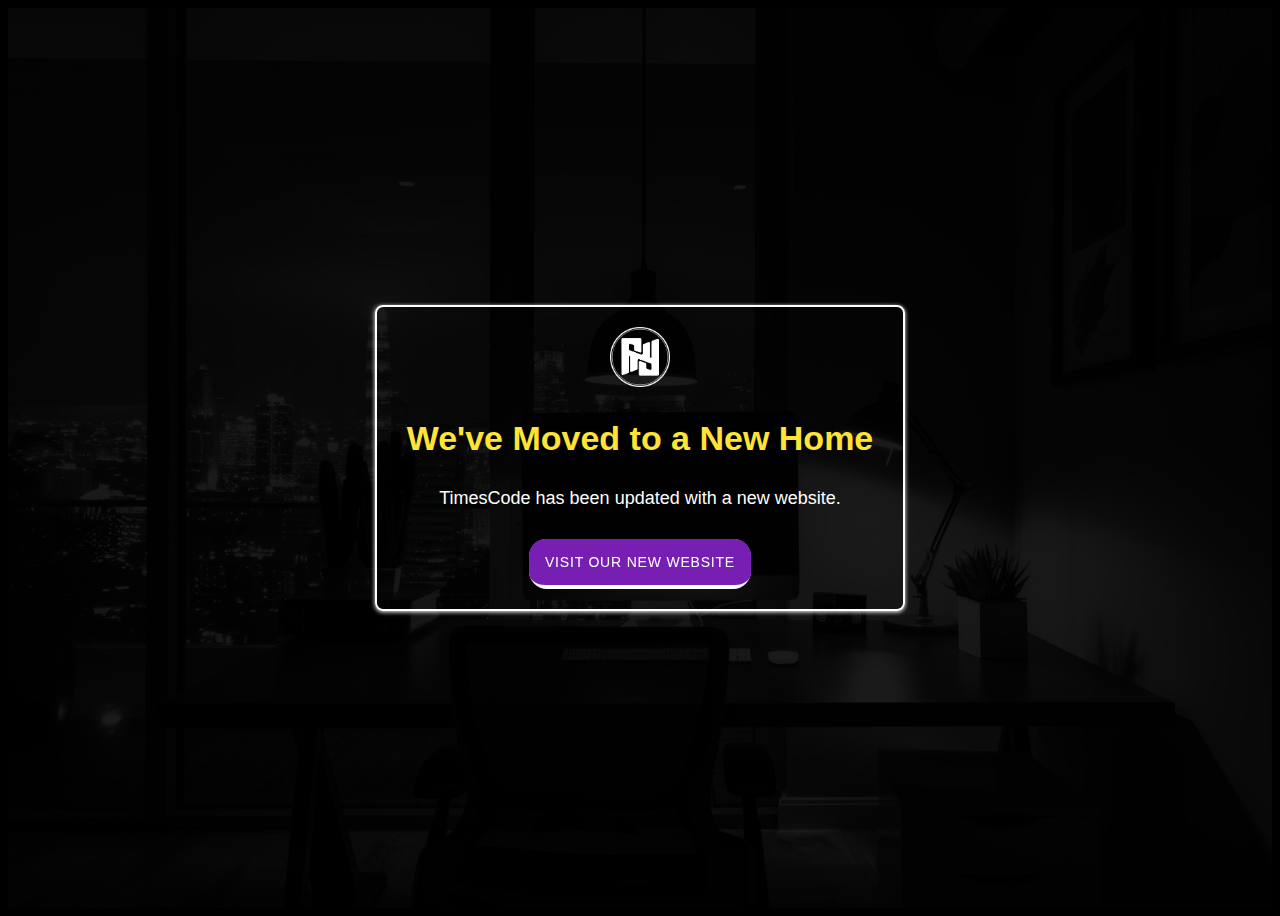
<file: index.html>
<!DOCTYPE html>
<html lang="en">

<head>
  <meta charset="utf-8">
  <meta content="width=device-width, initial-scale=1.0" name="viewport">
  <title>TimesCode Old</title>
  <meta name="description" content="">
  <meta name="keywords" content="">

  <link href="assets/img/TIMESCODECIRCLE_BLACK.png" rel="icon">

  <!-- Fonts -->
  <link href="https://fonts.googleapis.com" rel="preconnect">
  <link href="https://fonts.gstatic.com" rel="preconnect" crossorigin>
  <link href="https://fonts.googleapis.com/css2?family=Roboto:ital,wght@0,100;0,300;0,400;0,500;0,700;0,900;1,100;1,300;1,400;1,500;1,700;1,900&family=Poppins:ital,wght@0,100;0,200;0,300;0,400;0,500;0,600;0,700;0,800;0,900;1,100;1,200;1,300;1,400;1,500;1,600;1,700;1,800;1,900&family=Raleway:ital,wght@0,100;0,200;0,300;0,400;0,500;0,600;0,700;0,800;0,900;1,100;1,200;1,300;1,400;1,500;1,600;1,700;1,800;1,900&display=swap" rel="stylesheet">

  <style>
    body {
      background-color: black;
      font-family: Arial, Helvetica, sans-serif;
    }

    .hero-section {
      position: relative;
      width: 100%;
      height: 100vh;
      display: flex;
      justify-content: center;
      align-items: center;
      box-sizing: border-box;
    }

    .hero-section::before {
      content: "";
      position: absolute;
      top: 0;
      left: 0;
      width: 100%;
      height: 100%;
      background-image: url(assets/img/hero-bg.jpg);
      background-size: cover;
      background-position: center;
      background-repeat: no-repeat;
      opacity: 0.1;
      z-index: -1;
    }

    .hero-section h2 {
      color: rgb(255, 228, 53);
      font-size: 34px;
    }

    .hero-section h5 {
      color: white;
      font-weight: 500;
      font-size: 18px;
    }

    .hero-section img {
      width: 60px;
    }

    .card {
      width: fit-content;
      height: fit-content;
      border: 2px solid white;
      text-align: center;
      padding: 20px 30px;
      border-radius: 8px;
      box-shadow: rgba(255, 255, 255, 1) 0px 1px 4px;
    }

    .button-19 {
      appearance: button;
      background-color: rgb(255, 255, 255);
      border: solid transparent;
      border-radius: 18px;
      border-width: 0 0 4px;
      box-sizing: border-box;
      color: #ffffff;
      cursor: pointer;
      display: inline-block;
      font-family: din-round, sans-serif;
      font-size: 14px;
      font-weight: 500;
      letter-spacing: .8px;
      line-height: 20px;
      margin: 0;
      outline: none;
      overflow: visible;
      padding: 13px 16px;
      text-align: center;
      text-transform: uppercase;
      touch-action: manipulation;
      transform: translateZ(0);
      transition: filter .2s;
      user-select: none;
      -webkit-user-select: none;
      vertical-align: middle;
      white-space: nowrap;
      width: fit-content;
    }

    .button-19:after {
      background-clip: padding-box;
      background-color: #781fb3;
      border: solid transparent;
      border-radius: 16px;
      border-width: 0 0 4px;
      bottom: -4px;
      content: "";
      left: 0;
      position: absolute;
      right: 0;
      top: 0;
      z-index: -1;
    }

    .button-19,
    .button-19:focus {
      user-select: auto;
    }

    .button-19:hover:not(:disabled) {
      filter: brightness(1.1);
      -webkit-filter: brightness(1.1);
    }

    .button-19:disabled {
      cursor: auto;
    }

    .button-19:active {
      border-width: 4px 0 0;
      background: none;
    }
    
    @media screen and (min-width: 320px) and (max-width: 460px) {
  .hero-section h2 {
    font-size: 18px;
  }

  .hero-section h5 {
    font-weight: 500;
    font-size: 16px;
    line-height: 24px;
  }
  .button-19{
    font-size: 12px ;
    padding: 8px 20px;
  }
  .hero-section{
    padding: 8px;
    box-sizing: border-box;
  }
  .card{
    padding: 40px 20px ;
    text-align: center;
  }
}
@media screen and (min-width: 460px) and (max-width: 900px) {
  .hero-section h2 {
    font-size: 26px;
  }

  .hero-section h5 {
    font-weight: 500;
    font-size: 16px;
    line-height: 20px;
  }
  .button-19{
    font-size: 14px ;
    padding: 8px 20px;
  
  }
  .hero-section{
    padding: 8px;
    box-sizing: border-box;
  }
}
  </style>
</head>

<body>
  <section class="hero-section">
    <div class="card">
      <img src="assets/img/TIMESCODECIRCLE_WHITE.png" alt="">
      <h2>We've Moved to a New Home</h2>
      <h5>TimesCode has been updated with a new website.</h5>
      <a href="https://www.timescode.in/"><button class="button-19">VISIT OUR NEW WEBSITE</button></a>
    </div>
  </section>

</html>
</file>
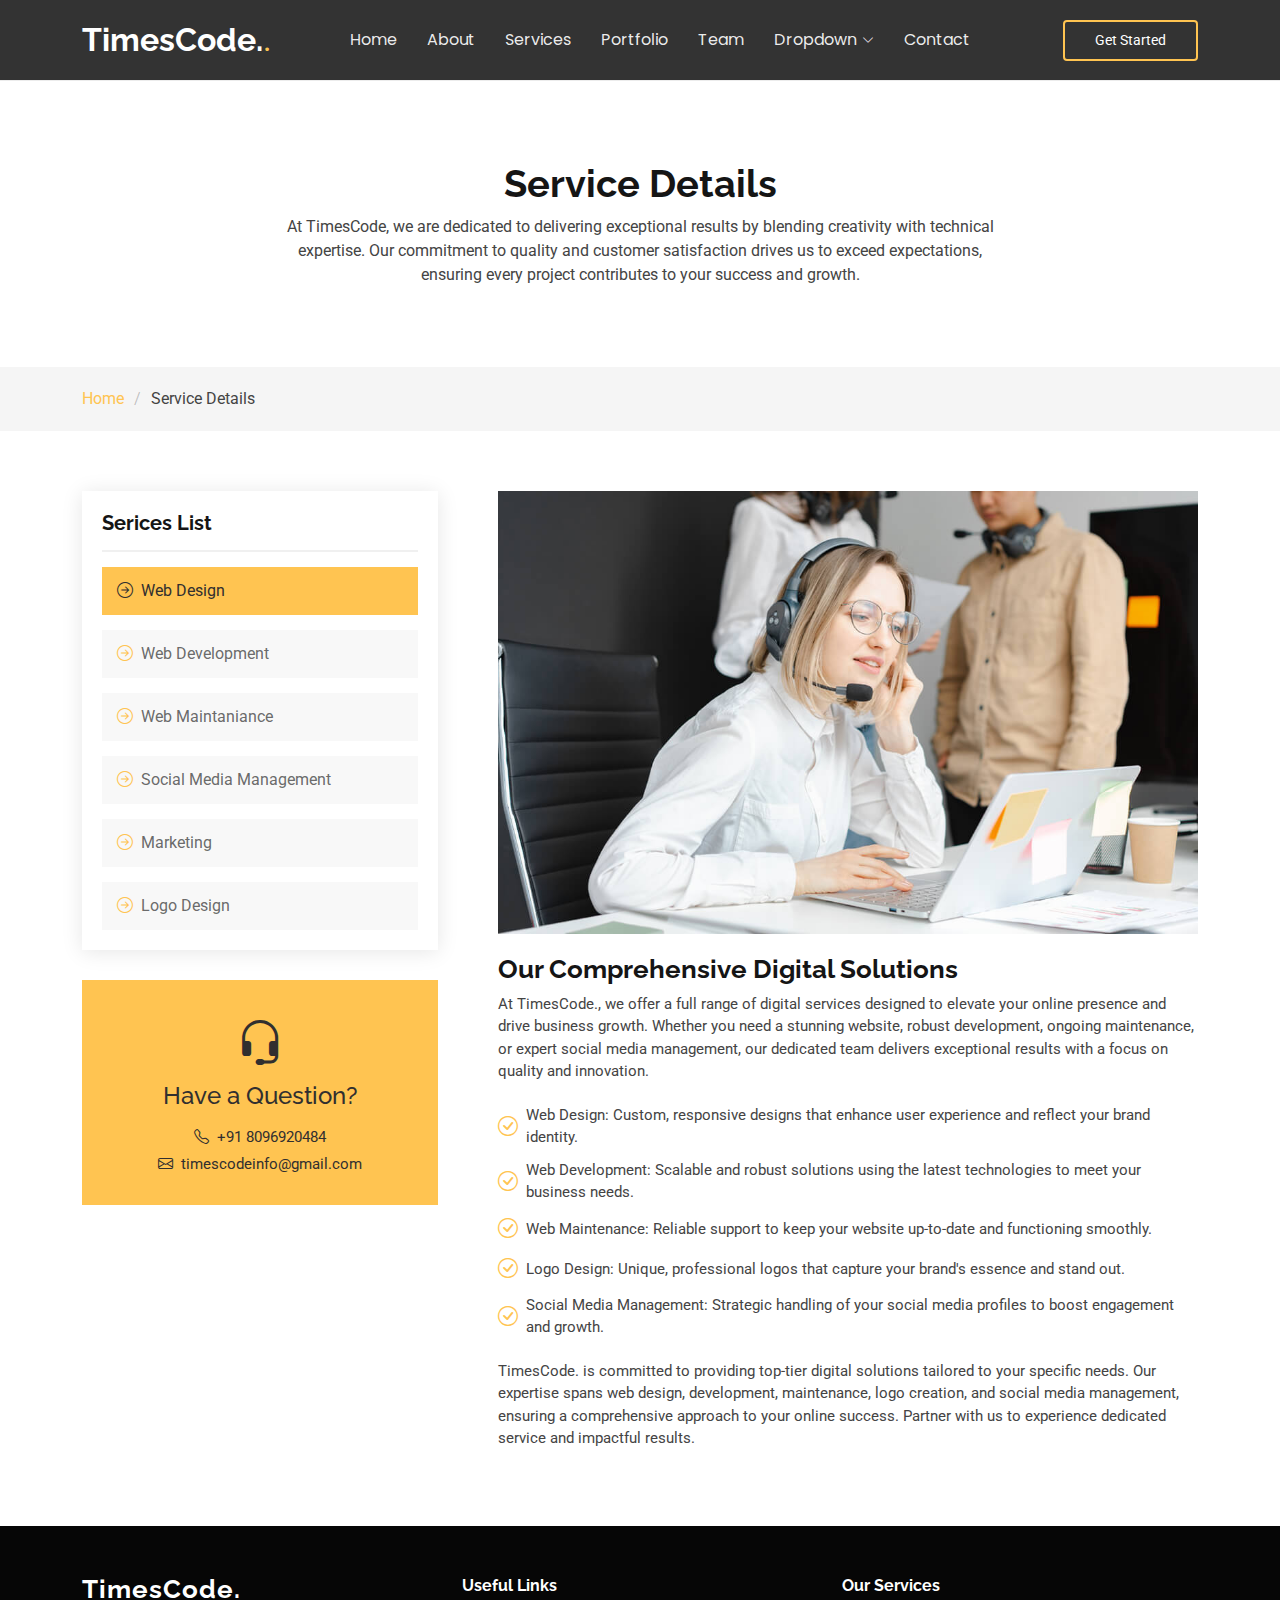
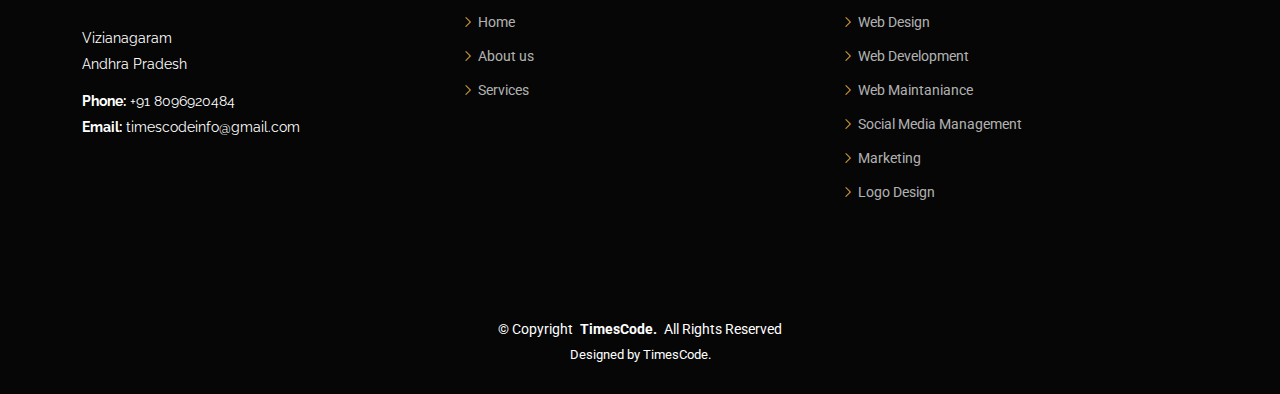
<file: service-details.html>
<!DOCTYPE html>
<html lang="en">

<head>
  <meta charset="utf-8">
  <meta content="width=device-width, initial-scale=1.0" name="viewport">
  <title>TimesCode. Services</title>
  <meta name="description" content="">
  <meta name="keywords" content="">

  <!-- Favicons -->
  <link href="assets/img/TimesCode.CIRCLE_BLACK.png" rel="icon">

  <!-- Fonts -->
  <link href="https://fonts.googleapis.com" rel="preconnect">
  <link href="https://fonts.gstatic.com" rel="preconnect" crossorigin>
  <link href="https://fonts.googleapis.com/css2?family=Roboto:ital,wght@0,100;0,300;0,400;0,500;0,700;0,900;1,100;1,300;1,400;1,500;1,700;1,900&family=Poppins:ital,wght@0,100;0,200;0,300;0,400;0,500;0,600;0,700;0,800;0,900;1,100;1,200;1,300;1,400;1,500;1,600;1,700;1,800;1,900&family=Raleway:ital,wght@0,100;0,200;0,300;0,400;0,500;0,600;0,700;0,800;0,900;1,100;1,200;1,300;1,400;1,500;1,600;1,700;1,800;1,900&display=swap" rel="stylesheet">

  <!-- Vendor CSS Files -->
  <link href="assets/vendor/bootstrap/css/bootstrap.min.css" rel="stylesheet">
  <link href="assets/vendor/bootstrap-icons/bootstrap-icons.css" rel="stylesheet">
  <link href="assets/vendor/aos/aos.css" rel="stylesheet">
  <link href="assets/vendor/swiper/swiper-bundle.min.css" rel="stylesheet">
  <link href="assets/vendor/glightbox/css/glightbox.min.css" rel="stylesheet">

  <!-- Main CSS File -->
  <link href="assets/css/main.css" rel="stylesheet">

  <!-- =======================================================
  * Template Name: Gp
  * Template URL: https://bootstrapmade.com/gp-free-multipurpose-html-bootstrap-template/
  * Updated: Aug 15 2024 with Bootstrap v5.3.3
  * Author: BootstrapMade.com
  * License: https://bootstrapmade.com/license/
  ======================================================== -->
</head>

<body class="service-details-page">

  <header id="header" class="header d-flex align-items-center position-relative">
    <div class="container-fluid container-xl position-relative d-flex align-items-center justify-content-between">

      <a href="index.html" class="logo d-flex align-items-center me-auto me-lg-0">
        <!-- Uncomment the line below if you also wish to use an image logo -->
        <!-- <img src="assets/img/logo.png" alt=""> -->
        <h1 class="sitename">TimesCode.</h1>
        <span>.</span>
      </a>

      <nav id="navmenu" class="navmenu">
        <ul>
          <li><a href="#hero">Home<br></a></li>
          <li><a href="#about">About</a></li>
          <li><a href="#services">Services</a></li>
          <li><a href="#portfolio">Portfolio</a></li>
          <li><a href="#team">Team</a></li>
          <li class="dropdown"><a href="#"><span>Dropdown</span> <i class="bi bi-chevron-down toggle-dropdown"></i></a>
            <ul>
              <li><a href="#">Dropdown 1</a></li>
              <li class="dropdown"><a href="#"><span>Deep Dropdown</span> <i class="bi bi-chevron-down toggle-dropdown"></i></a>
                <ul>
                  <li><a href="#">Deep Dropdown 1</a></li>
                  <li><a href="#">Deep Dropdown 2</a></li>
                  <li><a href="#">Deep Dropdown 3</a></li>
                  <li><a href="#">Deep Dropdown 4</a></li>
                  <li><a href="#">Deep Dropdown 5</a></li>
                </ul>
              </li>
              <li><a href="#">Dropdown 2</a></li>
              <li><a href="#">Dropdown 3</a></li>
              <li><a href="#">Dropdown 4</a></li>
            </ul>
          </li>
          <li><a href="#contact">Contact</a></li>
        </ul>
        <i class="mobile-nav-toggle d-xl-none bi bi-list"></i>
      </nav>

      <a class="btn-getstarted" href="index.html#about">Get Started</a>

    </div>
  </header>

  <main class="main">

    <!-- Page Title -->
    <div class="page-title" data-aos="fade">
      <div class="heading">
        <div class="container">
          <div class="row d-flex justify-content-center text-center">
            <div class="col-lg-8">
              <h1>Service Details</h1>
              <p class="mb-0">At TimesCode, we are dedicated to delivering exceptional results by blending creativity with technical expertise. Our commitment to quality and customer satisfaction drives us to exceed expectations, ensuring every project contributes to your success and growth.</p>
            </div>
          </div>
        </div>
      </div>
      <nav class="breadcrumbs">
        <div class="container">
          <ol>
            <li><a href="index.html">Home</a></li>
            <li class="current">Service Details</li>
          </ol>
        </div>
      </nav>
    </div><!-- End Page Title -->

    <!-- Service Details Section -->
    <section id="service-details" class="service-details section">

      <div class="container">

        <div class="row gy-5">

          <div class="col-lg-4" data-aos="fade-up" data-aos-delay="100">

            <div class="service-box">
              <h4>Serices List</h4>
              <div class="services-list">
                <a href="#" class="active"><i class="bi bi-arrow-right-circle"></i><span>Web Design</span></a>
                <a href="#"><i class="bi bi-arrow-right-circle"></i><span>Web Development</span></a>
                <a href="#"><i class="bi bi-arrow-right-circle"></i><span>Web Maintaniance</span></a>
                <a href="#"><i class="bi bi-arrow-right-circle"></i><span>Social Media Management</span></a>
                <a href="#"><i class="bi bi-arrow-right-circle"></i><span>Marketing</span></a>
                <a href="#"><i class="bi bi-arrow-right-circle"></i><span>Logo Design</span></a>
              </div>
            </div><!-- End Services List -->

            <!-- <div class="service-box">
              <h4>Download Catalog</h4>
              <div class="download-catalog">
                <a href="#"><i class="bi bi-filetype-pdf"></i><span>Catalog PDF</span></a>
                <a href="#"><i class="bi bi-file-earmark-word"></i><span>Catalog DOC</span></a>
              </div>
            </div> -->
            <!-- End Services List -->

            <div class="help-box d-flex flex-column justify-content-center align-items-center">
              <i class="bi bi-headset help-icon"></i>
              <h4>Have a Question?</h4>
              <p class="d-flex align-items-center mt-2 mb-0"><i class="bi bi-telephone me-2"></i> <span>+91 8096920484</span></p>
              <p class="d-flex align-items-center mt-1 mb-0"><i class="bi bi-envelope me-2"></i> <a href="mailto:contact@example.com">timescodeinfo@gmail.com</a></p>
            </div>

          </div>

          <div class="col-lg-8 ps-lg-5" data-aos="fade-up" data-aos-delay="200">
            <img src="assets/img/services.jpg" alt="" class="img-fluid services-img">
            <h3>Our Comprehensive Digital Solutions</h3>
            <p>
              At TimesCode., we offer a full range of digital services designed to elevate your online presence and drive business growth. Whether you need a stunning website, robust development, ongoing maintenance, or expert social media management, our dedicated team delivers exceptional results with a focus on quality and innovation.            </p>
            <ul>
              <li><i class="bi bi-check-circle"></i> <span>Web Design: Custom, responsive designs that enhance user experience and reflect your brand identity.
              </span></li>
              <li><i class="bi bi-check-circle"></i> <span>Web Development: Scalable and robust solutions using the latest technologies to meet your business needs.</span></li>
              <li><i class="bi bi-check-circle"></i> <span>Web Maintenance: Reliable support to keep your website up-to-date and functioning smoothly.
              </span></li>
              <li><i class="bi bi-check-circle"></i> <span>Logo Design: Unique, professional logos that capture your brand's essence and stand out.
              </span></li>
              <li><i class="bi bi-check-circle"></i> <span>Social Media Management: Strategic handling of your social media profiles to boost engagement and growth.
              </span></li>
            </ul>
           
            <p>
              TimesCode. is committed to providing top-tier digital solutions tailored to your specific needs. Our expertise spans web design, development, maintenance, logo creation, and social media management, ensuring a comprehensive approach to your online success. Partner with us to experience dedicated service and impactful results.            </p>
          </div>

        </div>

      </div>

    </section><!-- /Service Details Section -->

  </main>

  <footer id="footer" class="footer dark-background">

    <div class="footer-top">
      <div class="container">
        <div class="row gy-4">
          <div class="col-lg-4 col-md-6 footer-about">
            <a href="index.html" class="logo d-flex align-items-center">
              <span class="sitename">TimesCode.</span>
            </a>
            <div class="footer-contact pt-3">
              <p>Vizianagaram</p>
              <p>Andhra Pradesh</p>
              <p class="mt-3"><strong>Phone:</strong> <span>+91  8096920484</span></p>
              <p><strong>Email:</strong> <span>timescodeinfo@gmail.com</span></p>
            </div>
            <div class="social-links d-flex mt-4">
              <!-- <a href=""><i class="bi bi-twitter-x"></i></a> -->
              <!-- <a href=""><i class="bi bi-facebook"></i></a> -->
              <!-- <a href=""><i class="bi bi-instagram"></i></a> -->
              <!-- <a href=""><i class="bi bi-linkedin"></i></a> -->
            </div>
          </div>

          <div class="col-lg-4 col-md-3 footer-links">
            <h4>Useful Links</h4>
            <ul>
              <li><i class="bi bi-chevron-right"></i> <a href="#hero"> Home</a></li>
              <li><i class="bi bi-chevron-right"></i> <a href="#about"> About us</a></li>
              <li><i class="bi bi-chevron-right"></i> <a href="#services"> Services</a></li>
              <!-- <li><i class="bi bi-chevron-right"></i> <a href="#"> Terms of service</a></li>
              <li><i class="bi bi-chevron-right"></i> <a href="#"> Privacy policy</a></li> -->
            </ul>
          </div>

          <div class="col-lg-4 col-md-3 footer-links">
            <h4>Our Services</h4>
            <ul>
              <li><i class="bi bi-chevron-right"></i> <a href="#"> Web Design</a></li>
              <li><i class="bi bi-chevron-right"></i> <a href="#"> Web Development</a></li>
              <li><i class="bi bi-chevron-right"></i> <a href="#"> Web Maintaniance</a></li>
              <li><i class="bi bi-chevron-right"></i> <a href="#"> Social Media Management</a></li>
              <li><i class="bi bi-chevron-right"></i> <a href="#"> Marketing</a></li>
              <li><i class="bi bi-chevron-right"></i> <a href="#"> Logo Design</a></li>
            </ul>
          </div>

          <!-- <div class="col-lg-4 col-md-12 footer-newsletter">
            <h4>Our Newsletter</h4>
            <p>Subscribe to our newsletter and receive the latest news about our products and services!</p>
            <form action="forms/newsletter.php" method="post" class="php-email-form">
              <div class="newsletter-form"><input type="email" name="email"><input type="submit" value="Subscribe"></div>
              <div class="loading">Loading</div>
              <div class="error-message"></div>
              <div class="sent-message">Your subscription request has been sent. Thank you!</div>
            </form>
          </div> -->

        </div>
      </div>
    </div>

    <div class="copyright">
      <div class="container text-center">
        <p>© <span>Copyright</span> <strong class="px-1 sitename">TimesCode.</strong> <span>All Rights Reserved</span></p>
        <div class="credits">
          <!-- All the links in the footer should remain intact. -->
          <!-- You can delete the links only if you've purchased the pro version. -->
          <!-- Licensing information: https://bootstrapmade.com/license/ -->
          <!-- Purchase the pro version with working PHP/AJAX contact form: [buy-url] -->
          Designed by TimesCode.</a>
        </div>
      </div>
    </div>

  </footer>

  <!-- Scroll Top -->
  <a href="#" id="scroll-top" class="scroll-top d-flex align-items-center justify-content-center"><i class="bi bi-arrow-up-short"></i></a>

  <!-- Preloader -->
  <div id="preloader"></div>

  <!-- Vendor JS Files -->
  <script src="assets/vendor/bootstrap/js/bootstrap.bundle.min.js"></script>
  <script src="assets/vendor/php-email-form/validate.js"></script>
  <script src="assets/vendor/aos/aos.js"></script>
  <script src="assets/vendor/swiper/swiper-bundle.min.js"></script>
  <script src="assets/vendor/glightbox/js/glightbox.min.js"></script>
  <script src="assets/vendor/imagesloaded/imagesloaded.pkgd.min.js"></script>
  <script src="assets/vendor/isotope-layout/isotope.pkgd.min.js"></script>
  <script src="assets/vendor/purecounter/purecounter_vanilla.js"></script>

  <!-- Main JS File -->
  <script src="assets/js/main.js"></script>

</body>

</html>
</file>
<file: assets/css/main.css>
/**
* Template Name: Gp
* Template URL: https://bootstrapmade.com/gp-free-multipurpose-html-bootstrap-template/
* Updated: Aug 15 2024 with Bootstrap v5.3.3
* Author: BootstrapMade.com
* License: https://bootstrapmade.com/license/
*/

/*--------------------------------------------------------------
# Font & Color Variables
# Help: https://bootstrapmade.com/color-system/
--------------------------------------------------------------*/
/* Fonts */
:root {
  --default-font: "Roboto",  system-ui, -apple-system, "Segoe UI", Roboto, "Helvetica Neue", Arial, "Noto Sans", "Liberation Sans", sans-serif, "Apple Color Emoji", "Segoe UI Emoji", "Segoe UI Symbol", "Noto Color Emoji";
  --heading-font: "Raleway",  sans-serif;
  --nav-font: "Poppins",  sans-serif;
}

/* Global Colors - The following color variables are used throughout the website. Updating them here will change the color scheme of the entire website */
:root { 
  --background-color: #ffffff; /* Background color for the entire website, including individual sections */
  --default-color: #444444; /* Default color used for the majority of the text content across the entire website */
  --heading-color: #151515; /* Color for headings, subheadings and title throughout the website */
  --accent-color: #ffc451; /* Accent color that represents your brand on the website. It's used for buttons, links, and other elements that need to stand out */
  --surface-color: #ffffff; /* The surface color is used as a background of boxed elements within sections, such as cards, icon boxes, or other elements that require a visual separation from the global background. */
  --contrast-color: #312f2f; /* Contrast color for text, ensuring readability against backgrounds of accent, heading, or default colors. */
}

/* Nav Menu Colors - The following color variables are used specifically for the navigation menu. They are separate from the global colors to allow for more customization options */
:root {
  --nav-color: rgba(255, 255, 255, 0.905);  /* The default color of the main navmenu links */
  --nav-hover-color: #ffc451; /* Applied to main navmenu links when they are hovered over or active */
  --nav-mobile-background-color: #ffffff; /* Used as the background color for mobile navigation menu */
  --nav-dropdown-background-color: #ffffff; /* Used as the background color for dropdown items that appear when hovering over primary navigation items */
  --nav-dropdown-color: #212529; /* Used for navigation links of the dropdown items in the navigation menu. */
  --nav-dropdown-hover-color: #ffc451; /* Similar to --nav-hover-color, this color is applied to dropdown navigation links when they are hovered over. */
}

/* Color Presets - These classes override global colors when applied to any section or element, providing reuse of the sam color scheme. */

.light-background {
  --background-color: #f9f9f9;
  --surface-color: #ffffff;
}

.dark-background {
  --background-color: #060606;
  --default-color: #ffffff;
  --heading-color: #ffffff;
  --surface-color: #252525;
  --contrast-color: #2a2727;
}

/* Smooth scroll */
:root {
  scroll-behavior: smooth;
}

/*--------------------------------------------------------------
# General Styling & Shared Classes
--------------------------------------------------------------*/
body {
  color: var(--default-color);
  background-color: var(--background-color);
  font-family: var(--default-font);
}

a {
  color: var(--accent-color);
  text-decoration: none;
  transition: 0.3s;
}

a:hover {
  color: color-mix(in srgb, var(--accent-color), transparent 25%);
  text-decoration: none;
}

h1,
h2,
h3,
h4,
h5,
h6 {
  color: var(--heading-color);
  font-family: var(--heading-font);
}

/* PHP Email Form Messages
------------------------------*/
.php-email-form .error-message {
  display: none;
  background: #df1529;
  color: #ffffff;
  text-align: left;
  padding: 15px;
  margin-bottom: 24px;
  font-weight: 600;
}

.php-email-form .sent-message {
  display: none;
  color: #ffffff;
  background: #059652;
  text-align: center;
  padding: 15px;
  margin-bottom: 24px;
  font-weight: 600;
}

.php-email-form .loading {
  display: none;
  background: var(--surface-color);
  text-align: center;
  padding: 15px;
  margin-bottom: 24px;
}

.php-email-form .loading:before {
  content: "";
  display: inline-block;
  border-radius: 50%;
  width: 24px;
  height: 24px;
  margin: 0 10px -6px 0;
  border: 3px solid var(--accent-color);
  border-top-color: var(--surface-color);
  animation: php-email-form-loading 1s linear infinite;
}

@keyframes php-email-form-loading {
  0% {
    transform: rotate(0deg);
  }

  100% {
    transform: rotate(360deg);
  }
}

/*--------------------------------------------------------------
# Global Header
--------------------------------------------------------------*/
.header {
  --background-color: rgba(0, 0, 0, 0.8);
  --heading-color: #ffffff;
  --contrast-color: #ffffff;
  color: var(--default-color);
  background-color: var(--background-color);
  padding: 10px 0;
  transition: all 0.5s;
  z-index: 997;
}

.header .logo {
  line-height: 1;
}

.header .logo img {
  max-height: 36px;
  margin-right: 8px;
}

.header .logo h1 {
  font-size: 32px;
  margin: 0;
  font-weight: 700;
  color: var(--heading-color);
}

.header .logo span {
  color: var(--accent-color);
  font-size: 32px;
}

.header .btn-getstarted,
.header .btn-getstarted:focus {
  color: var(--contrast-color);
  font-size: 14px;
  padding: 8px 30px;
  margin: 0 0 0 30px;
  border-radius: 4px;
  transition: 0.3s;
  border: 2px solid var(--accent-color);
}

.header .btn-getstarted:hover,
.header .btn-getstarted:focus:hover {
  color: var(--default-color);
  background: var(--accent-color);
}

@media (max-width: 1200px) {
  .header .logo {
    order: 1;
  }

  .header .btn-getstarted {
    order: 2;
    margin: 0 15px 0 0;
    padding: 6px 15px;
  }

  .header .navmenu {
    order: 3;
  }
}

.scrolled .header {
  box-shadow: 0px 0 18px rgba(0, 0, 0, 0.1);
}
@media (max-width: 720px) {
  .btn-getstarted{
    display: none;
  }
}

/* Index Page Header
------------------------------*/
.index-page .header {
  --background-color: rgba(0, 0, 0, 0);
}

/* Index Page Header on Scroll
------------------------------*/
.index-page.scrolled .header {
  --background-color: rgba(0, 0, 0, 0.8);
}

/*--------------------------------------------------------------
# Navigation Menu
--------------------------------------------------------------*/
/* Navmenu - Desktop */
@media (min-width: 1200px) {
  .navmenu {
    padding: 0;
  }

  .navmenu ul {
    margin: 0;
    padding: 0;
    display: flex;
    list-style: none;
    align-items: center;
  }

  .navmenu li {
    position: relative;
  }

  .navmenu a,
  .navmenu a:focus {
    color: var(--nav-color);
    padding: 18px 15px;
    font-size: 16px;
    font-family: var(--nav-font);
    font-weight: 400;
    display: flex;
    align-items: center;
    justify-content: space-between;
    white-space: nowrap;
    transition: 0.3s;
  }

  .navmenu a i,
  .navmenu a:focus i {
    font-size: 12px;
    line-height: 0;
    margin-left: 5px;
    transition: 0.3s;
  }

  .navmenu li:last-child a {
    padding-right: 0;
  }

  .navmenu li:hover>a,
  .navmenu .active,
  .navmenu .active:focus {
    color: var(--nav-hover-color);
  }

  .navmenu .dropdown ul {
    margin: 0;
    padding: 10px 0;
    background: var(--nav-dropdown-background-color);
    display: block;
    position: absolute;
    visibility: hidden;
    left: 14px;
    top: 130%;
    opacity: 0;
    transition: 0.3s;
    border-radius: 0;
    z-index: 99;
    box-shadow: 0px 0px 30px rgba(0, 0, 0, 0.1);
  }

  .navmenu .dropdown ul li {
    min-width: 200px;
  }

  .navmenu .dropdown ul a {
    padding: 10px 20px;
    font-size: 15px;
    text-transform: none;
    color: var(--nav-dropdown-color);
  }

  .navmenu .dropdown ul a i {
    font-size: 12px;
  }

  .navmenu .dropdown ul a:hover,
  .navmenu .dropdown ul .active:hover,
  .navmenu .dropdown ul li:hover>a {
    background-color: var(--nav-dropdown-hover-color);
  }

  .navmenu .dropdown:hover>ul {
    opacity: 1;
    top: 100%;
    visibility: visible;
  }

  .navmenu .dropdown .dropdown ul {
    top: 0;
    left: -90%;
    visibility: hidden;
  }

  .navmenu .dropdown .dropdown:hover>ul {
    opacity: 1;
    top: 0;
    left: -100%;
    visibility: visible;
  }
}

/* Navmenu - Mobile */
@media (max-width: 1199px) {
  .mobile-nav-toggle {
    color: var(--nav-color);
    font-size: 28px;
    line-height: 0;
    margin-right: 10px;
    cursor: pointer;
    transition: color 0.3s;
  }

  .navmenu {
    padding: 0;
    z-index: 9997;
  }

  .navmenu ul {
    display: none;
    list-style: none;
    position: absolute;
    inset: 60px 20px 20px 20px;
    padding: 10px 0;
    margin: 0;
    border-radius: 6px;
    background-color: var(--nav-mobile-background-color);
    overflow-y: auto;
    transition: 0.3s;
    z-index: 9998;
    box-shadow: 0px 0px 30px rgba(0, 0, 0, 0.1);
  }

  .navmenu a,
  .navmenu a:focus {
    color: var(--nav-dropdown-color);
    padding: 10px 20px;
    font-family: var(--nav-font);
    font-size: 17px;
    font-weight: 500;
    display: flex;
    align-items: center;
    justify-content: space-between;
    white-space: nowrap;
    transition: 0.3s;
  }

  .navmenu a i,
  .navmenu a:focus i {
    font-size: 12px;
    line-height: 0;
    margin-left: 5px;
    width: 30px;
    height: 30px;
    display: flex;
    align-items: center;
    justify-content: center;
    border-radius: 50%;
    transition: 0.3s;
    background-color: color-mix(in srgb, var(--accent-color), white 90%);
  }

  .navmenu a i:hover,
  .navmenu a:focus i:hover {
    background-color: color-mix(in srgb, var(--accent-color), white 90%);
  }

  .navmenu a:hover,
  .navmenu .active,
  .navmenu .active:focus {
    background-color: var(--nav-dropdown-hover-color);
  }

  .navmenu .active i,
  .navmenu .active:focus i {
    transform: rotate(180deg);
  }

  .navmenu .dropdown ul {
    position: static;
    display: none;
    z-index: 99;
    padding: 10px 0;
    margin: 10px 20px;
    background-color: var(--nav-dropdown-background-color);
    border: 1px solid color-mix(in srgb, var(--default-color), transparent 90%);
    box-shadow: none;
    transition: all 0.5s ease-in-out;
  }

  .navmenu .dropdown ul ul {
    background-color: rgba(33, 37, 41, 0.1);
  }

  .navmenu .dropdown>.dropdown-active {
    display: block;
    background-color: rgba(33, 37, 41, 0.03);
  }

  .mobile-nav-active {
    overflow: hidden;
  }

  .mobile-nav-active .mobile-nav-toggle {
    color: #fff;
    position: absolute;
    font-size: 32px;
    top: 15px;
    right: 15px;
    margin-right: 0;
    z-index: 9999;
  }

  .mobile-nav-active .navmenu {
    position: fixed;
    overflow: hidden;
    inset: 0;
    background: rgba(33, 37, 41, 0.8);
    transition: 0.3s;
  }

  .mobile-nav-active .navmenu>ul {
    display: block;
  }
}

/*--------------------------------------------------------------
# Global Footer
--------------------------------------------------------------*/
.footer {
  color: var(--default-color);
  background-color: var(--background-color);
  font-size: 14px;
  position: relative;
}

.footer .footer-top {
  padding: 50px 0;
  background-color: color-mix(in srgb, var(--footer-background-color) 90%, white 10%);
}

.footer .footer-about .logo {
  line-height: 1;
  margin-bottom: 10px;
}

.footer .footer-about .logo img {
  max-height: 40px;
  margin-right: 6px;
}

.footer .footer-about .logo span {
  font-size: 26px;
  font-weight: 700;
  letter-spacing: 1px;
  font-family: var(--heading-font);
  color: var(--heading-color);
}

.footer .footer-about p {
  font-size: 14px;
  font-family: var(--heading-font);
}

.footer .social-links a {
  color: color-mix(in srgb, var(--default-color), transparent 30%);
  background-color: color-mix(in srgb, var(--default-color) 5%, white 10%);
  display: flex;
  align-items: center;
  justify-content: center;
  width: 40px;
  height: 40px;
  border-radius: 4px;
  font-size: 16px;
  margin-right: 10px;
  transition: 0.3s;
}

.footer .social-links a:hover {
  color: var(--contrast-color);
  background-color: var(--accent-color);
}

.footer h4 {
  font-size: 16px;
  font-weight: bold;
  position: relative;
  padding-bottom: 12px;
}

.footer .footer-links {
  margin-bottom: 30px;
}

.footer .footer-links ul {
  list-style: none;
  padding: 0;
  margin: 0;
}

.footer .footer-links ul i {
  margin-right: 4px;
  font-size: 12px;
  line-height: 0;
  color: var(--accent-color);
}

.footer .footer-links ul li {
  padding: 10px 0;
  display: flex;
  align-items: center;
}

.footer .footer-links ul li:first-child {
  padding-top: 0;
}

.footer .footer-links ul a {
  color: color-mix(in srgb, var(--default-color), transparent 30%);
  display: inline-block;
  line-height: 1;
}

.footer .footer-links ul a:hover {
  color: var(--accent-color);
}

.footer .footer-contact p {
  margin-bottom: 5px;
}

.footer .footer-newsletter .newsletter-form {
  margin-top: 30px;
  margin-bottom: 15px;
  padding: 6px 8px;
  position: relative;
  border-radius: 4px;
  border: 1px solid color-mix(in srgb, var(--default-color), transparent 80%);
  display: flex;
  background-color: color-mix(in srgb, var(--footer-background-color) 90%, white 15%);
  transition: 0.3s;
}

.footer .footer-newsletter .newsletter-form:focus-within {
  border-color: var(--accent-color);
}

.footer .footer-newsletter .newsletter-form input[type=email] {
  border: 0;
  padding: 4px;
  width: 100%;
  background-color: color-mix(in srgb, var(--footer-background-color) 90%, white 15%);
  color: var(--default-color);
}

.footer .footer-newsletter .newsletter-form input[type=email]:focus-visible {
  outline: none;
}

.footer .footer-newsletter .newsletter-form input[type=submit] {
  border: 0;
  font-size: 16px;
  padding: 0 20px;
  margin: -7px -8px -7px 0;
  background: var(--accent-color);
  color: var(--contrast-color);
  transition: 0.3s;
  border-radius: 0 4px 4px 0;
}

.footer .footer-newsletter .newsletter-form input[type=submit]:hover {
  background: color-mix(in srgb, var(--accent-color), transparent 20%);
}

.footer .copyright {
  padding: 30px 0;
}

.footer .copyright p {
  margin-bottom: 0;
}

.footer .credits {
  margin-top: 5px;
  font-size: 13px;
}

/*--------------------------------------------------------------
# Preloader
--------------------------------------------------------------*/
#preloader {
  position: fixed;
  inset: 0;
  z-index: 999999;
  overflow: hidden;
  background: #000;
  transition: all 0.6s ease-out;
}

#preloader:before {
  content: "";
  position: fixed;
  top: calc(50% - 30px);
  left: calc(50% - 30px);
  border: 6px solid #ffffff;
  border-color: var(--accent-color) transparent var(--accent-color) transparent;
  border-radius: 50%;
  width: 60px;
  height: 60px;
  animation: animate-preloader 1.5s linear infinite;
}

@keyframes animate-preloader {
  0% {
    transform: rotate(0deg);
  }

  100% {
    transform: rotate(360deg);
  }
}

/*--------------------------------------------------------------
# Scroll Top Button
--------------------------------------------------------------*/
.scroll-top {
  position: fixed;
  visibility: hidden;
  opacity: 0;
  right: 15px;
  bottom: 15px;
  z-index: 99999;
  background-color: var(--accent-color);
  width: 40px;
  height: 40px;
  border-radius: 4px;
  transition: all 0.4s;
}

.scroll-top i {
  font-size: 24px;
  color: var(--contrast-color);
  line-height: 0;
}

.scroll-top:hover {
  background-color: color-mix(in srgb, var(--accent-color), transparent 20%);
  color: var(--contrast-color);
}

.scroll-top.active {
  visibility: visible;
  opacity: 1;
}

/*--------------------------------------------------------------
# Disable aos animation delay on mobile devices
--------------------------------------------------------------*/
@media screen and (max-width: 768px) {
  [data-aos-delay] {
    transition-delay: 0 !important;
  }
}

/*--------------------------------------------------------------
# Global Page Titles & Breadcrumbs
--------------------------------------------------------------*/
.page-title {
  color: var(--default-color);
  background-color: var(--background-color);
  position: relative;
}

.page-title .heading {
  padding: 80px 0;
  border-top: 1px solid color-mix(in srgb, var(--default-color), transparent 90%);
}

.page-title .heading h1 {
  font-size: 38px;
  font-weight: 700;
}

.page-title nav {
  background-color: color-mix(in srgb, var(--default-color), transparent 95%);
  padding: 20px 0;
}

.page-title nav ol {
  display: flex;
  flex-wrap: wrap;
  list-style: none;
  margin: 0;
  padding: 0;
  font-size: 16px;
  font-weight: 400;
}

.page-title nav ol li+li {
  padding-left: 10px;
}

.page-title nav ol li+li::before {
  content: "/";
  display: inline-block;
  padding-right: 10px;
  color: color-mix(in srgb, var(--default-color), transparent 70%);
}

/*--------------------------------------------------------------
# Global Sections
--------------------------------------------------------------*/
section,
.section {
  color: var(--default-color);
  background-color: var(--background-color);
  padding: 60px 0;
  scroll-margin-top: 80px;
  overflow: clip;
}

@media (max-width: 1199px) {

  section,
  .section {
    scroll-margin-top: 58px;
  }
}

/*--------------------------------------------------------------
# Global Section Titles
--------------------------------------------------------------*/
.section-title {
  padding-bottom: 60px;
  position: relative;
}

.section-title h2 {
  font-size: 14px;
  font-weight: 500;
  padding: 0;
  line-height: 1px;
  margin: 0;
  letter-spacing: 1.5px;
  text-transform: uppercase;
  color: color-mix(in srgb, var(--default-color), transparent 50%);
  position: relative;
}

.section-title h2::after {
  content: "";
  width: 120px;
  height: 1px;
  display: inline-block;
  background: var(--accent-color);
  margin: 4px 10px;
}

.section-title p {
  color: var(--heading-color);
  margin: 0;
  font-size: 36px;
  font-weight: 700;
  text-transform: uppercase;
}

/*--------------------------------------------------------------
# Hero Section
--------------------------------------------------------------*/
.hero {
  width: 100%;
  min-height: 100vh;
  position: relative;
  padding: 120px 0 80px 0;
  display: flex;
  align-items: center;
  justify-content: center;
}

.hero img {
  position: absolute;
  inset: 0;
  display: block;
  width: 100%;
  height: 100%;
  object-fit: cover;
  z-index: 1;
}

.hero:before {
  content: "";
  background: color-mix(in srgb, var(--background-color), transparent 30%);
  position: absolute;
  inset: 0;
  z-index: 2;
}

.hero .container {
  position: relative;
  z-index: 3;
}

.hero h2 {
  margin: 0;
  font-size: 36px;
  font-weight: 700;
  font-family: var(--nav-font);
}

.hero h2 span {
  color: var(--accent-color);
}

.hero p {
  margin: 10px 0 0 0;
  font-size: 20px;
  color: color-mix(in srgb, var(--default-color), transparent 30%);
}

.hero .icon-box {
  padding: 30px 20px;
  transition: ease-in-out 0.3s;
  border: 1px solid color-mix(in srgb, var(--default-color), transparent 70%);
  height: 100%;
  border-radius: 6px;
  text-align: center;
  display: flex;
  flex-direction: column;
  align-items: center;
  justify-content: center;
}

.hero .icon-box i {
  font-size: 32px;
  line-height: 1;
  color: var(--accent-color);
}

.hero .icon-box h3 {
  font-weight: 700;
  margin: 10px 0 0 0;
  padding: 0;
  line-height: 1;
  font-size: 20px;
  line-height: 26px;
}

.hero .icon-box h3 a {
  color: color-mix(in srgb, var(--default-color), transparent 20%);
  transition: ease-in-out 0.3s;
}

.hero .icon-box:hover {
  border-color: var(--accent-color);
  box-shadow: rgba(225, 179, 41, 0.5) 1.95px 1.95px 2.6px;
}

.hero .icon-box:hover h3 a {
  color: var(--accent-color);
}



@media (max-width: 768px) {
  .hero h2 {
    font-size: 24px;
  }

  .hero p {
    font-size: 16px;
  }
}

/*--------------------------------------------------------------
# About Section
--------------------------------------------------------------*/


.about .content h3 {
  font-size: 1.75rem;
  font-weight: 700;
}

.about .content .fst-italic {
  color: color-mix(in srgb, var(--default-color), var(--contrast-color) 50%);
}

.about .content ul {
  list-style: none;
  padding: 0;
}

.about .content ul li {
  padding: 10px 0 0 0;
  display: flex;
}

.about .content ul i {
  color: var(--accent-color);
  margin-right: 0.5rem;
  line-height: 1.2;
  font-size: 1.25rem;
}

.about .content p:last-child {
  margin-bottom: 0;
}



/*--------------------------------------------------------------
# Clients Section
--------------------------------------------------------------*/
.clients .swiper-slide img {
  opacity: 0.5;
  transition: 0.3s;
  filter: grayscale(100);
}

.clients .swiper-slide img:hover {
  filter: none;
  opacity: 1;
}

.clients .swiper-wrapper {
  height: auto;
}

.clients .swiper-pagination {
  margin-top: 20px;
  position: relative;
}

.clients .swiper-pagination .swiper-pagination-bullet {
  width: 12px;
  height: 12px;
  opacity: 1;
  background-color: color-mix(in srgb, var(--default-color), transparent 80%);
}

.clients .swiper-pagination .swiper-pagination-bullet-active {
  background-color: var(--accent-color);
}

/*--------------------------------------------------------------
# Features Section
--------------------------------------------------------------*/
.features .features-image {
  position: relative;
  min-height: 400px;
}

.features .features-image img {
  position: absolute;
  inset: 0;
  display: block;
  width: 100%;
  height: 100%;
  object-fit: cover;
  z-index: 1;

}

.features .features-item h4 {
  font-size: 20px;
  font-weight: 700;
  margin: 0 0 5px 0;
}

.features .features-item i {
  font-size: 48px;
  color: var(--accent-color);
  margin-right: 20px;
  line-height: 0;
}

.features .features-item p {
  font-size: 15px;
  color: color-mix(in srgb, var(--default-color), transparent 20%);
  margin: 0;
}

/*--------------------------------------------------------------
# Services Section
--------------------------------------------------------------*/
.services .service-item {
  background-color: var(--surface-color);
  text-align: center;
  border: 1px solid color-mix(in srgb, var(--default-color), transparent 85%);
  padding: 80px 20px;
  height: 100%;
  transition: all ease-in-out 0.3s;
}

.services .service-item .icon {
  background: var(--accent-color);
  color: var(--contrast-color);
  margin: 0 auto;
  width: 64px;
  height: 64px;
  border-radius: 4px;
  display: flex;
  align-items: center;
  justify-content: center;
  margin-bottom: 20px;
  transition: 0.3s;
}

.services .service-item .icon i {
  font-size: 28px;
  transition: ease-in-out 0.3s;
}

.services .service-item h3 {
  font-weight: 700;
  margin: 10px 0 15px 0;
  font-size: 22px;
  transition: 0.3s;
}

.services .service-item p {
  line-height: 24px;
  font-size: 14px;
  margin-bottom: 0;
}

.services .service-item:hover {
  box-shadow: 0px 0 25px 0 rgba(0, 0, 0, 0.1);
  transform: translateY(-10px);
}

/*--------------------------------------------------------------
# Call To Action Section
--------------------------------------------------------------*/
.call-to-action {
  padding: 80px 0;
  position: relative;
  clip-path: inset(0);
}

.call-to-action img {
  position: fixed;
  top: 0;
  left: 0;
  display: block;
  width: 100%;
  height: 100%;
  object-fit: cover;
  z-index: 1;
}

.call-to-action:before {
  content: "";
  background: color-mix(in srgb, var(--background-color), transparent 50%);
  position: absolute;
  inset: 0;
  z-index: 2;
}

.call-to-action .container {
  position: relative;
  z-index: 3;
}

.call-to-action h3 {
  font-size: 28px;
  font-weight: 700;
  color: var(--default-color);
}

.call-to-action p {
  color: var(--default-color);
}

.call-to-action .cta-btn {
  font-family: var(--heading-font);
  font-weight: 500;
  font-size: 16px;
  letter-spacing: 1px;
  display: inline-block;
  padding: 12px 40px;
  border-radius: 5px;
  transition: 0.5s;
  margin: 10px;
  border: 2px solid var(--default-color);
  color: var(--default-color);
}

.call-to-action .cta-btn:hover {
  background: var(--accent-color);
  color: var(--background-color);
  border: 2px solid var(--accent-color);
}

/*--------------------------------------------------------------
# Portfolio Section
--------------------------------------------------------------*/
.portfolio .portfolio-filters {
  padding: 0;
  margin: 0 auto 20px auto;
  list-style: none;
  text-align: center;
}

.portfolio .portfolio-filters li {
  cursor: pointer;
  display: inline-block;
  padding: 8px 20px 10px 20px;
  margin: 0;
  font-size: 15px;
  font-weight: 500;
  line-height: 1;
  margin-bottom: 5px;
  border-radius: 4px;
  transition: all 0.3s ease-in-out;
  font-family: var(--heading-font);
}

.portfolio .portfolio-filters li:hover,
.portfolio .portfolio-filters li.filter-active {
  color: var(--contrast-color);
  background-color: var(--accent-color);
}

.portfolio .portfolio-filters li:first-child {
  margin-left: 0;
}

.portfolio .portfolio-filters li:last-child {
  margin-right: 0;
}

@media (max-width: 575px) {
  .portfolio .portfolio-filters li {
    font-size: 14px;
    margin: 0 0 10px 0;
  }
}

.portfolio .portfolio-item {
  position: relative;
  overflow: hidden;
}

.portfolio .portfolio-item .portfolio-info {
  opacity: 0;
  position: absolute;
  left: 12px;
  right: 12px;
  bottom: -100%;
  z-index: 3;
  transition: all ease-in-out 0.5s;
  background: color-mix(in srgb, var(--background-color), transparent 10%);
  padding: 15px;
}

.portfolio .portfolio-item .portfolio-info h4 {
  font-size: 18px;
  font-weight: 600;
  padding-right: 50px;
}

.portfolio .portfolio-item .portfolio-info p {
  color: color-mix(in srgb, var(--default-color), transparent 30%);
  font-size: 14px;
  margin-bottom: 0;
  padding-right: 50px;
}

.portfolio .portfolio-item .portfolio-info .preview-link,
.portfolio .portfolio-item .portfolio-info .details-link {
  position: absolute;
  right: 50px;
  font-size: 24px;
  top: calc(50% - 14px);
  color: color-mix(in srgb, var(--default-color), transparent 30%);
  transition: 0.3s;
  line-height: 0;
}

.portfolio .portfolio-item .portfolio-info .preview-link:hover,
.portfolio .portfolio-item .portfolio-info .details-link:hover {
  color: var(--accent-color);
}

.portfolio .portfolio-item .portfolio-info .details-link {
  right: 14px;
  font-size: 28px;
}

.portfolio .portfolio-item:hover .portfolio-info {
  opacity: 1;
  bottom: 0;
}

/*--------------------------------------------------------------
# Stats Section
--------------------------------------------------------------*/
.stats .stats-item {
  padding: 10px;
}

.stats .stats-item i {
  font-size: 44px;
  color: var(--accent-color);
  line-height: 0;
  margin-right: 15px;
}

.stats .stats-item .purecounter {
  color: var(--heading-color);
  font-size: 40px;
  display: block;
  font-weight: 700;
  line-height: 40px;
}

.stats .stats-item p {
  color: color-mix(in srgb, var(--default-color), transparent 40%);
  padding: 15px 0 0 0;
  margin: 0;
  font-family: var(--heading-font);
  font-size: 14px;
}

/*--------------------------------------------------------------
# Testimonials Section
--------------------------------------------------------------*/
.testimonials {
  padding: 80px 0;
  position: relative;
}

.testimonials:before {
  content: "";
  background: color-mix(in srgb, var(--background-color), transparent 30%);
  position: absolute;
  inset: 0;
  z-index: 2;
}

.testimonials .testimonials-bg {
  position: absolute;
  inset: 0;
  display: block;
  width: 100%;
  height: 100%;
  object-fit: cover;
  z-index: 1;
}

.testimonials .container {
  position: relative;
  z-index: 3;
}

.testimonials .testimonials-carousel,
.testimonials .testimonials-slider {
  overflow: hidden;
}

.testimonials .testimonial-item {
  text-align: center;
}

.testimonials .testimonial-item .testimonial-img {
  width: 100px;
  border-radius: 50%;
  border: 6px solid color-mix(in srgb, var(--default-color), transparent 85%);
  margin: 0 auto;
}

.testimonials .testimonial-item h3 {
  font-size: 20px;
  font-weight: bold;
  margin: 10px 0 5px 0;
}

.testimonials .testimonial-item h4 {
  font-size: 14px;
  margin: 0 0 15px 0;
  color: color-mix(in srgb, var(--default-color), transparent 40%);
}

.testimonials .testimonial-item .stars {
  margin-bottom: 15px;
}

.testimonials .testimonial-item .stars i {
  color: #ffc107;
  margin: 0 1px;
}

.testimonials .testimonial-item .quote-icon-left,
.testimonials .testimonial-item .quote-icon-right {
  color: color-mix(in srgb, var(--default-color), transparent 40%);
  font-size: 26px;
  line-height: 0;
}

.testimonials .testimonial-item .quote-icon-left {
  display: inline-block;
  left: -5px;
  position: relative;
}

.testimonials .testimonial-item .quote-icon-right {
  display: inline-block;
  right: -5px;
  position: relative;
  top: 10px;
  transform: scale(-1, -1);
}

.testimonials .testimonial-item p {
  font-style: italic;
  margin: 0 auto 15px auto;
}

.testimonials .swiper-wrapper {
  height: auto;
}

.testimonials .swiper-pagination {
  margin-top: 20px;
  position: relative;
}

.testimonials .swiper-pagination .swiper-pagination-bullet {
  width: 12px;
  height: 12px;
  background-color: color-mix(in srgb, var(--default-color), transparent 50%);
  opacity: 0.5;
}

.testimonials .swiper-pagination .swiper-pagination-bullet-active {
  background-color: var(--default-color);
  opacity: 1;
}

@media (min-width: 992px) {
  .testimonials .testimonial-item p {
    width: 80%;
  }
}

/*--------------------------------------------------------------
# Team Section
--------------------------------------------------------------*/
.team .team-member {
  background-color: var(--surface-color);
  overflow: hidden;
  border-radius: 5px;
  box-shadow: 0px 2px 15px rgba(0, 0, 0, 0.1);
  height: 100%;
}

.team .team-member .member-img {
  position: relative;
  overflow: hidden;
}

.team .team-member .social {
  position: absolute;
  left: 0;
  bottom: 30px;
  right: 0;
  opacity: 0;
  transition: ease-in-out 0.3s;
  text-align: center;
}

.team .team-member .social a {
  background: color-mix(in srgb, var(--contrast-color), transparent 25%);
  color: color-mix(in srgb, var(--default-color), transparent 20%);
  margin: 0 3px;
  border-radius: 4px;
  width: 36px;
  height: 36px;
  transition: ease-in-out 0.3s;
  display: inline-flex;
  justify-content: center;
  align-items: center;
}

.team .team-member .social a:hover {
  color: var(--contrast-color);
  background: var(--accent-color);
}

.team .team-member .social i {
  font-size: 18px;
  line-height: 0;
}

.team .team-member .member-info {
  padding: 25px 15px;
}

.team .team-member .member-info h4 {
  font-weight: 700;
  margin-bottom: 5px;
  font-size: 18px;
}

.team .team-member .member-info span {
  display: block;
  font-size: 13px;
  font-weight: 400;
  color: color-mix(in srgb, var(--default-color), transparent 40%);
}

.team .team-member:hover .social {
  opacity: 1;
  bottom: 15px;
}

/*--------------------------------------------------------------
# Contact Section
--------------------------------------------------------------*/
.contact .info-item+.info-item {
  margin-top: 40px;
}

.contact .info-item i {
  color: var(--contrast-color);
  background: var(--accent-color);
  font-size: 20px;
  width: 44px;
  height: 44px;
  display: flex;
  justify-content: center;
  align-items: center;
  border-radius: 4px;
  transition: all 0.3s ease-in-out;
  margin-right: 15px;
}

.contact .info-item h3 {
  padding: 0;
  font-size: 18px;
  font-weight: 700;
  margin-bottom: 5px;
}

.contact .info-item p {
  padding: 0;
  margin-bottom: 0;
  font-size: 14px;
}

.contact .php-email-form {
  height: 100%;
}
/* From Uiverse.io by shah1345 */ 
.button2 {
  display: inline-block;
  transition: all 0.2s ease-in;
  position: relative;
  overflow: hidden;
  z-index: 1;
  color: #090909;
  padding: 6px 12px;
  cursor: pointer;
  font-size: 18px;
  border-radius: 0.5em;
  background: rgb(255,196,81);
  border: 1px solid #e8e8e8;
  /* box-shadow: 6px 6px 12px #000000, -6px -6px 12px #ffffff; */
  box-shadow: rgba(0, 0, 0, 0.35) 0px 5px 15px;
}

.button2:active {
  color: #666;
  box-shadow: inset 4px 4px 12px #c5c5c5, inset -4px -4px 12px #ffffff;
}

.button2:before {
  content: "";
  position: absolute;
  left: 50%;
  transform: translateX(-50%) scaleY(1) scaleX(1.25);
  top: 100%;
  width: 140%;
  height: 180%;
  background-color: rgba(0, 0, 0, 0.05);
  border-radius: 50%;
  display: block;
  transition: all 0.5s 0.1s cubic-bezier(0.55, 0, 0.1, 1);
  z-index: -1;
}

.button2:after {
  content: "";
  position: absolute;
  left: 55%;
  transform: translateX(-50%) scaleY(1) scaleX(1.45);
  top: 180%;
  width: 160%;
  height: 190%;
  background-color: #009087;
  border-radius: 50%;
  display: block;
  transition: all 0.5s 0.1s cubic-bezier(0.55, 0, 0.1, 1);
  z-index: -1;
}

.button2:hover {
  color: #ffffff;
  border: 1px solid #009087;
}

.button2:hover:before {
  top: -35%;
  background-color: #009087;
  transform: translateX(-50%) scaleY(1.3) scaleX(0.8);
}

.button2:hover:after {
  top: -45%;
  background-color: #009087;
  transform: translateX(-50%) scaleY(1.3) scaleX(0.8);
}




/* .contact .php-email-form input[type=text],
.contact .php-email-form input[type=email],
.contact .php-email-form textarea {
  font-size: 14px;
  padding: 10px 15px;
  box-shadow: none;
  border-radius: 0;
  color: var(--default-color);
  background-color: color-mix(in srgb, var(--background-color), transparent 50%);
  border-color: color-mix(in srgb, var(--default-color), transparent 80%);
}

.contact .php-email-form input[type=text]:focus,
.contact .php-email-form input[type=email]:focus,
.contact .php-email-form textarea:focus {
  border-color: var(--accent-color);
}

.contact .php-email-form input[type=text]::placeholder,
.contact .php-email-form input[type=email]::placeholder,
.contact .php-email-form textarea::placeholder {
  color: color-mix(in srgb, var(--default-color), transparent 70%);
}

.contact .php-email-form button[type=submit] {
  color: var(--contrast-color);
  background: var(--accent-color);
  border: 0;
  padding: 10px 30px;
  transition: 0.4s;
  border-radius: 4px;
}

.contact .php-email-form button[type=submit]:hover {
  background: color-mix(in srgb, var(--accent-color), transparent 20%);
} */

/*--------------------------------------------------------------
# Portfolio Details Section
--------------------------------------------------------------*/
.portfolio-details .portfolio-details-slider img {
  width: 100%;
}

.portfolio-details .portfolio-details-slider .swiper-pagination {
  margin-top: 20px;
  position: relative;
}

.portfolio-details .portfolio-details-slider .swiper-pagination .swiper-pagination-bullet {
  width: 12px;
  height: 12px;
  background-color: color-mix(in srgb, var(--default-color), transparent 85%);
  opacity: 1;
}

.portfolio-details .portfolio-details-slider .swiper-pagination .swiper-pagination-bullet-active {
  background-color: var(--accent-color);
}

.portfolio-details .portfolio-info {
  background-color: var(--surface-color);
  padding: 30px;
  box-shadow: 0px 0 30px rgba(0, 0, 0, 0.1);
}

.portfolio-details .portfolio-info h3 {
  font-size: 22px;
  font-weight: 700;
  margin-bottom: 20px;
  padding-bottom: 20px;
  border-bottom: 1px solid color-mix(in srgb, var(--default-color), transparent 85%);
}

.portfolio-details .portfolio-info ul {
  list-style: none;
  padding: 0;
  font-size: 15px;
}

.portfolio-details .portfolio-info ul li+li {
  margin-top: 10px;
}

.portfolio-details .portfolio-description {
  padding-top: 30px;
}

.portfolio-details .portfolio-description h2 {
  font-size: 26px;
  font-weight: 700;
  margin-bottom: 20px;
}

.portfolio-details .portfolio-description p {
  padding: 0;
  color: color-mix(in srgb, var(--default-color), transparent 30%);
}

.workscont{
  display: flex;
  align-items: center;
  justify-content: center;
  flex-wrap: wrap;
  gap: 10px;
}
.workscont img{
  height: 400px;
  width: 300px;
}

@media (max-width: 425px) {
  .workscont img{
    width: 100%;
  }
}

/*--------------------------------------------------------------
# Service Details Section
--------------------------------------------------------------*/
.service-details .service-box {
  background-color: var(--surface-color);
  padding: 20px;
  box-shadow: 0px 2px 20px rgba(0, 0, 0, 0.1);
}

.service-details .service-box+.service-box {
  margin-top: 30px;
}

.service-details .service-box h4 {
  font-size: 20px;
  font-weight: 700;
  border-bottom: 2px solid color-mix(in srgb, var(--default-color), transparent 92%);
  padding-bottom: 15px;
  margin-bottom: 15px;
}

.service-details .services-list {
  background-color: var(--surface-color);
}

.service-details .services-list a {
  color: color-mix(in srgb, var(--default-color), transparent 20%);
  background-color: color-mix(in srgb, var(--default-color), transparent 96%);
  display: flex;
  align-items: center;
  padding: 12px 15px;
  margin-top: 15px;
  transition: 0.3s;
}

.service-details .services-list a:first-child {
  margin-top: 0;
}

.service-details .services-list a i {
  font-size: 16px;
  margin-right: 8px;
  color: var(--accent-color);
}

.service-details .services-list a.active {
  color: var(--contrast-color);
  background-color: var(--accent-color);
}

.service-details .services-list a.active i {
  color: var(--contrast-color);
}

.service-details .services-list a:hover {
  background-color: color-mix(in srgb, var(--accent-color), transparent 95%);
  color: var(--accent-color);
}

.service-details .download-catalog a {
  color: var(--default-color);
  display: flex;
  align-items: center;
  padding: 10px 0;
  transition: 0.3s;
  border-top: 1px solid color-mix(in srgb, var(--default-color), transparent 90%);
}

.service-details .download-catalog a:first-child {
  border-top: 0;
  padding-top: 0;
}

.service-details .download-catalog a:last-child {
  padding-bottom: 0;
}

.service-details .download-catalog a i {
  font-size: 24px;
  margin-right: 8px;
  color: var(--accent-color);
}

.service-details .download-catalog a:hover {
  color: var(--accent-color);
}

.service-details .help-box {
  background-color: var(--accent-color);
  color: var(--contrast-color);
  margin-top: 30px;
  padding: 30px 15px;
}

.service-details .help-box .help-icon {
  font-size: 48px;
}

.service-details .help-box h4,
.service-details .help-box a {
  color: var(--contrast-color);
}

.service-details .services-img {
  margin-bottom: 20px;
}

.service-details h3 {
  font-size: 26px;
  font-weight: 700;
}

.service-details p {
  font-size: 15px;
}

.service-details ul {
  list-style: none;
  padding: 0;
  font-size: 15px;
}

.service-details ul li {
  padding: 5px 0;
  display: flex;
  align-items: center;
}

.service-details ul i {
  font-size: 20px;
  margin-right: 8px;
  color: var(--accent-color);
}

.button-link {
  text-decoration: none; 
  display: inline-block; 
  margin-top: 12px;
}

.styled-button {
  background-color: #4CAF50; /* Green background */
  color: white; /* White text */
  border: none; /* Remove default border */
  padding: 8px 20px; /* Increase padding for a larger button */
  text-align: center; /* Center text */
  text-transform: uppercase; /* Make text all caps */
  font-size: 16px; /* Set font size */
  cursor: pointer; /* Pointer cursor on hover */
  border-radius: 8px; /* Rounded corners */
  transition: background-color 0.3s, transform 0.3s ease; /* Smooth transition for background color and scaling */
}

/* Button hover effect */
.styled-button:hover {
  background-color: #45a049; /* Slightly darker green */
  transform: translateY(-3px); /* Button lifts slightly when hovered */
}

/* Optional: Add focus style for accessibility */
.styled-button:focus {
  outline: none; /* Remove the default outline */
  box-shadow: 0 0 5px rgba(76, 175, 80, 0.8); /* Add a subtle green glow */
}
@media (max-width: 480px) {
  .hero h2 {
    font-size: 18px;
  }

  .hero p {
    font-size: 14px;
  }
  .button-link {
    text-decoration: none; 
    display: inline-block; 
    margin-top: 10px;
  }
  
  .styled-button {
    background-color: #4CAF50; /* Green background */
    color: white; /* White text */
    border: none; /* Remove default border */
    padding: 6px 16px; /* Increase padding for a larger button */
    text-align: center; /* Center text */
    text-transform: uppercase; /* Make text all caps */
    font-size: 14px; /* Set font size */
    cursor: pointer; /* Pointer cursor on hover */
    border-radius: 8px; /* Rounded corners */
    transition: background-color 0.3s, transform 0.3s ease; /* Smooth transition for background color and scaling */
  }
}
</file>
